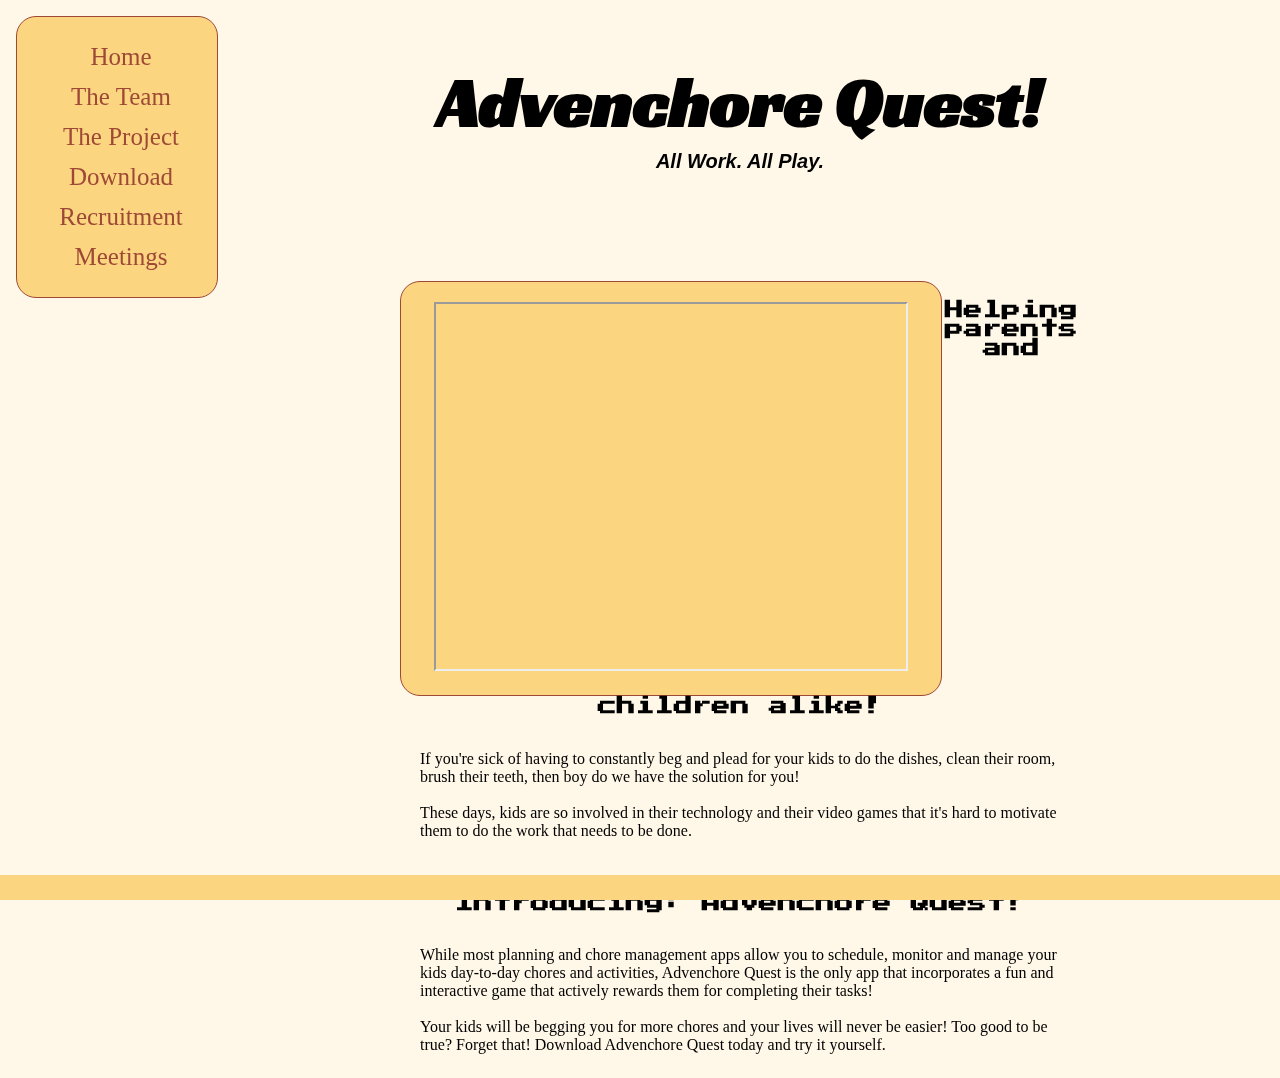
<file: index.html>
<!DOCTYPE html>
<html>
  <head>
    <meta>
    <link rel="stylesheet" href="css/styles.css">
    <link href='https://fonts.googleapis.com/css?family=Racing+Sans+One|Press+Start+2P' rel='stylesheet'>
    <title></title>
  </head>

  <header>




<div style="height:75px;">
<h2 class="maintitle">Advenchore Quest!</h2>
</div>

<div>
<h2 class="mainsub">All Work. All Play.</h2>
</div>

  </header>




  <body>
    <!-- Side navigation -->
    <div class="sidenav">
      <a href="index.html">Home</a>
      <a href="team-info.html">The Team</a>
      <a href="project-info.html">The Project</a>
      <a href="downloads.html">Download</a>
      <a href="recruitment.html">Recruitment</a>
      <a href="meetings.html">Meetings</a>
    </div>

<!-- Page content -->
<div class="main" style="position:">

<br><br><br>
    <h2 class="mainheading"></h2>
    <br>
   <!-- presentation video here -->
  <div class="cube" style="width:500px; float:left;">

    <iframe width="470" height="365"
    src="https://youtube.com/embed/KIDGr2V6ld0">
    </iframe>
  </div>
    <h3 class=mainheading style="">Helping parents and children alike!</h3>
<div style="flex-wrap: wrap; display:flex; padding-left:20px;">

  <p>
  If you're sick of having to constantly beg and plead for your kids to do the dishes, clean their room, brush their teeth, then boy do we have the solution for you! <br><br>
  These days, kids are so involved in their technology and their video games that it's hard to motivate them to do the work that needs to be done. <br><br> </p>
</div>
  <h3 class=mainheading style="">Introducing: Advenchore Quest!</h3>
  <div style="flex-wrap: wrap; display:flex; padding-left:20px;">
  <p>
   While most planning and chore management apps allow you to schedule, monitor and manage your kids day-to-day chores and activities,
  Advenchore Quest is the only app that incorporates a fun and interactive game that actively rewards them for completing their tasks! <br><br>Your kids will be begging you for more chores
  and your lives will never be easier! Too good to be true?
  Forget that! Download Advenchore Quest today and try it yourself.
  </p>
  </div>
</div>
  </body>


<div class="footer">

</div>









</html>
</file>
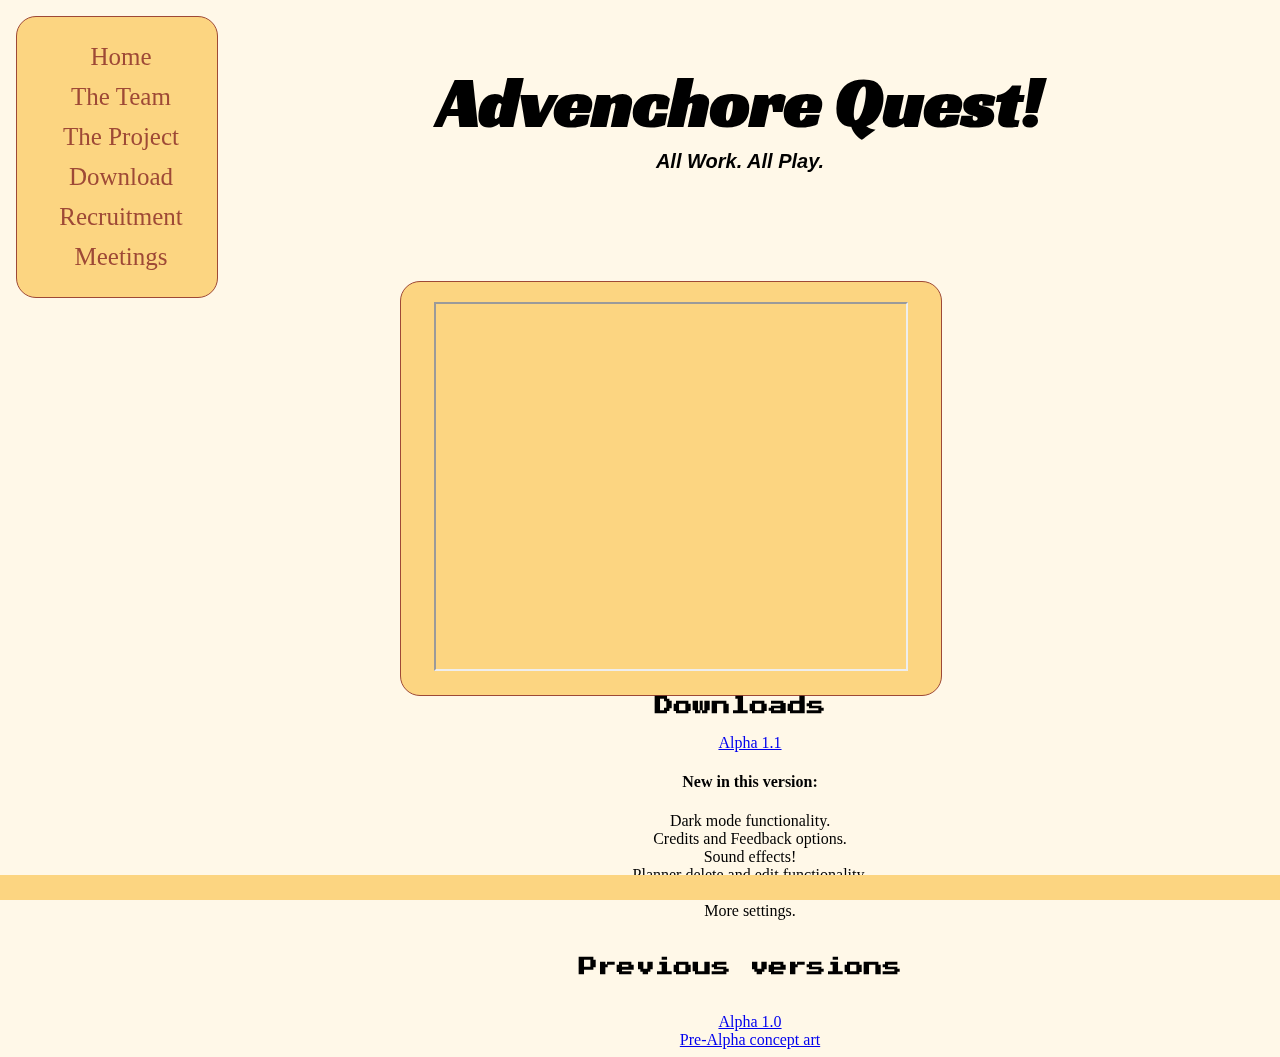
<file: downloads.html>
<!DOCTYPE html>
<html>
  <head>
    <meta>
    <link rel="stylesheet" href="css/styles.css">
    <link href='https://fonts.googleapis.com/css?family=Racing+Sans+One|Press+Start+2P' rel='stylesheet'>
    <title></title>
  </head>

  <header>




<div style="height:75px;">
<h2 class="maintitle">Advenchore Quest!</h2>
</div>

<div>
<h2 class="mainsub">All Work. All Play.</h2>
</div>

  </header>




  <body>
    <!-- Side navigation -->
<div class="sidenav">
  <a href="index.html">Home</a>
  <a href="team-info.html">The Team</a>
  <a href="project-info.html">The Project</a>
  <a href="downloads.html">Download</a>
  <a href="recruitment.html">Recruitment</a>
  <a href="meetings.html">Meetings</a>
</div>

<!-- Page content -->
<div class="main" style="position:">

<br><br><br>
    <h2 class="mainheading"></h2>
    <br>
   <!-- presentation video here -->

  <div class="cube" style="width:500px; float:left;">

    <iframe width="470" height="365"
    src="https://youtube.com/embed/I9lz24CjJjk">
    </iframe>
  </div>
    <h3 class=mainheading style="">Downloads</h3>
<div style="padding-left:20px; text-align:center;">


    <a href="Prototype-Files/A3.apk">Alpha 1.1</a>
    <h4>New in this version: </h4>
    Dark mode functionality. <br>
    Credits and Feedback options. <br>
    Sound effects! <br>
    Planner delete and edit functionality. <br>
    Adventure selection. <br>
    More settings.

</div>
<br>
<h3 class=mainheading style="">Previous versions</h3> <br>
<div style="padding-left:20px; text-align:center;">

  <a href="#">Alpha 1.0</a> <br>
  <a href="#">Pre-Alpha concept art</a>

</div>


</div>
  </body>


<div class="footer">

</div>









</html>
</file>
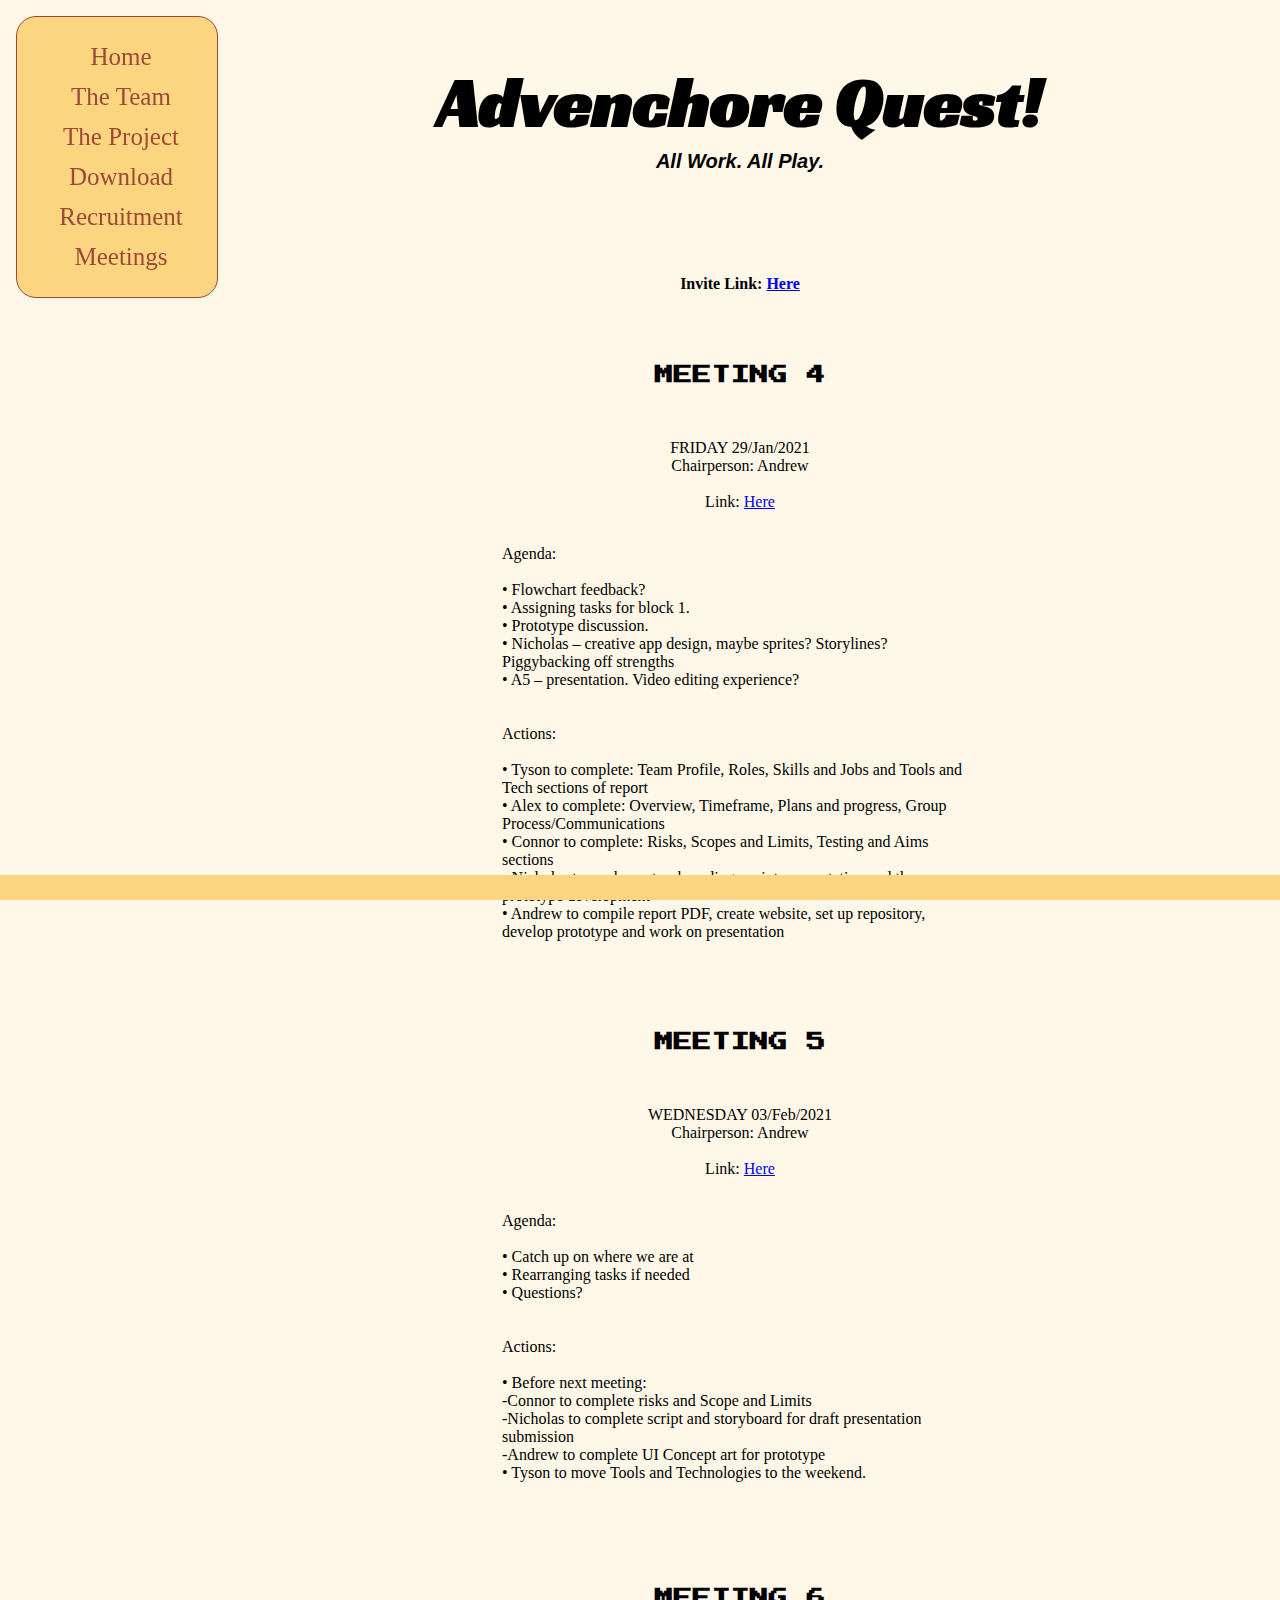
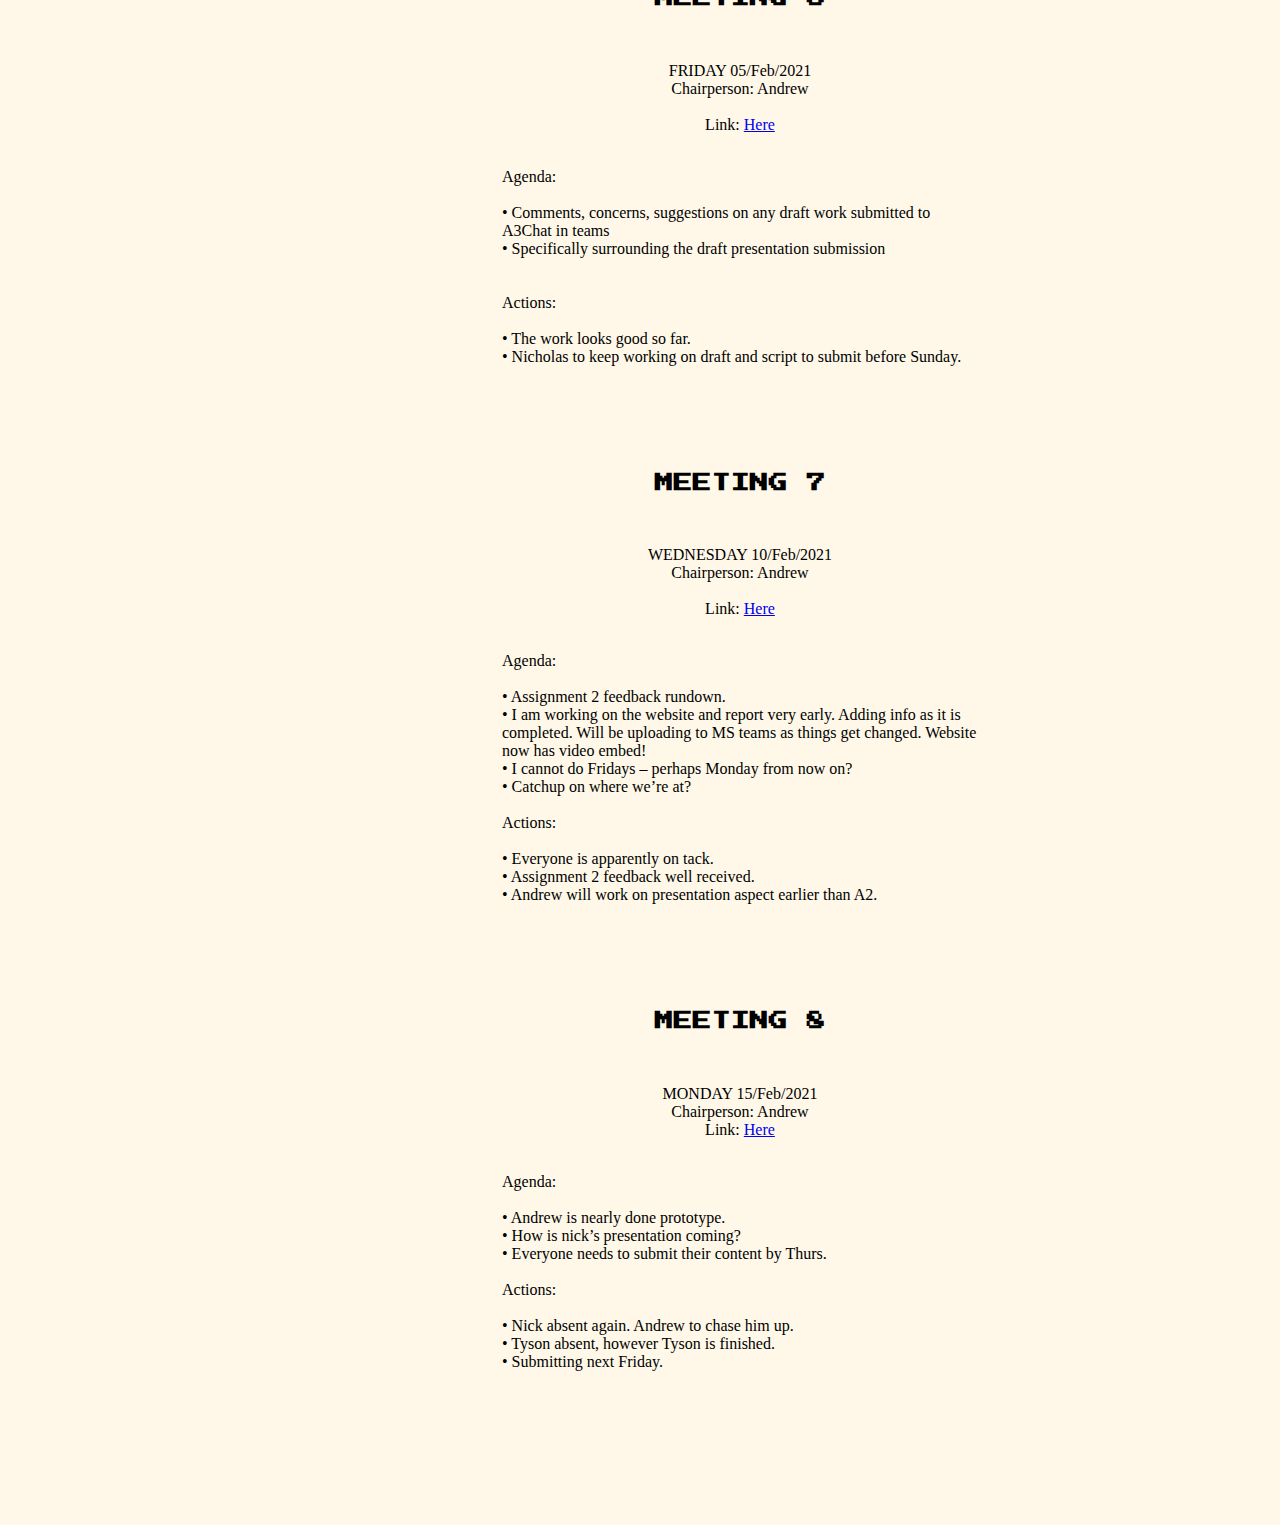
<file: meetings.html>
<!DOCTYPE html>
<html>
  <head>
    <meta>
    <link rel="stylesheet" href="css/styles.css">
    <link href='https://fonts.googleapis.com/css?family=Racing+Sans+One|Press+Start+2P' rel='stylesheet'>
    <title></title>
  </head>

  <header>




<div style="height:75px;">
<h2 class="maintitle">Advenchore Quest!</h2>
</div>

<div>
<h2 class="mainsub">All Work. All Play.</h2>
</div>

  </header>




  <body>
    <!-- Side navigation -->
    <div class="sidenav">
      <a href="index.html">Home</a>
      <a href="team-info.html">The Team</a>
      <a href="project-info.html">The Project</a>
      <a href="downloads.html">Download</a>
      <a href="recruitment.html">Recruitment</a>
      <a href="meetings.html">Meetings</a>
    </div>

<!-- Page content -->
<div class="main" style="margin:15%">

<p style="text-align:center;">

  <b>Invite Link: <a href="https://teams.microsoft.com/l/team/19%3a11daa7ceda52451cad3f0eda56792cb2%40thread.tacv2/conversations?groupId=66018a9b-57e0-4b8c-b57c-d562cc4d87c7&tenantId=d1323671-cdbe-4417-b4d4-bdb24b51316b">Here</a>
    </b> <br><br><br><br>
</p>
<h3 class="mainheading">  MEETING 4 </h3>
<br><br>


  FRIDAY 29/Jan/2021<br>
  Chairperson: Andrew<br>
<br>
  Link: <a href="https://web.microsoftstream.com/video/346c3f7d-f333-48aa-8c21-f2737a51665b">Here</a>  <br><br>
<p>
  Agenda:<br><br>
  •	Flowchart feedback?<br>
  •	Assigning tasks for block 1.<br>
  •	Prototype discussion.<br>
  •	Nicholas – creative app design, maybe sprites? Storylines? Piggybacking off strengths<br>
  •	A5 – presentation. Video editing experience?<br>
<br><br>
  Actions:<br><br>
  •	Tyson to complete: Team Profile, Roles, Skills and Jobs and Tools and Tech sections of report<br>
  •	Alex to complete: Overview, Timeframe, Plans and progress, Group Process/Communications<br>
  •	Connor to complete: Risks, Scopes and Limits, Testing and Aims sections<br>
  •	Nicholas to work on storyboarding, script, presentation and the prototype development<br>
  •	Andrew to compile report PDF, create website, set up repository, develop prototype and work on presentation<br>

<br><br>

<br><br>
</p>

<h3 class="mainheading">  MEETING 5 </h3>
<br><br>
  WEDNESDAY 03/Feb/2021<br>
  Chairperson: Andrew<br>
<br>
  Link: <a href="https://web.microsoftstream.com/video/08eab438-9b3b-4bb5-abd6-bac24ea1be3f">Here</a>  <br><br>
<p>
  Agenda:<br><br>
  •	Catch up on where we are at<br>
  •	Rearranging tasks if needed<br>
  •	Questions?<br>
<br><br>
  Actions:<br><br>
  •	Before next meeting:<br>
  -Connor to complete risks and Scope and Limits<br>
  -Nicholas to complete script and storyboard for draft presentation submission<br>
  -Andrew to complete UI Concept art for prototype<br>
  •	Tyson to move Tools and Technologies to the weekend.<br>

</p>


<br><br><br><br>








<h3 class="mainheading">  MEETING 6 </h3>
<br><br>
  FRIDAY 05/Feb/2021<br>
  Chairperson: Andrew<br>
<br>
  Link: <a href="https://web.microsoftstream.com/video/8066898c-3ace-43e0-ae64-7907b6d313b6">Here</a>  <br><br>
<p>
  Agenda:<br><br>
  •	Comments, concerns, suggestions on any draft work submitted to A3Chat in teams<br>
  •	Specifically surrounding the draft presentation submission<br>
  <br><br>
  Actions:<br><br>
  •	The work looks good so far.<br>
  •	Nicholas to keep working on draft and script to submit before Sunday.<br>


</p>




<br><br><br><br>









<h3 class="mainheading">  MEETING 7 </h3>
<br><br>
  WEDNESDAY 10/Feb/2021<br>
  Chairperson: Andrew<br>
<br>
  Link: <a href="https://web.microsoftstream.com/video/4f6025ef-26fb-4da7-824a-947053c3f63d">Here</a> <br><br>

<p>
  Agenda:<br><br>
  •	Assignment 2 feedback rundown.<br>
  •	I am working on the website and report very early. Adding info as it is completed. Will be uploading to MS teams as things get changed. Website now has video embed!<br>
  •	I cannot do Fridays – perhaps Monday from now on?<br>
  •	Catchup on where we’re at?<br><br>
  Actions:<br><br>
  •	Everyone is apparently on tack.<br>
  •	Assignment 2 feedback well received.<br>
  •	Andrew will work on presentation aspect earlier than A2.<br>

</p>
<br><br><br><br>



<h3 class="mainheading">  MEETING 8 </h3>
 <br><br>
  MONDAY 15/Feb/2021<br>
  Chairperson: Andrew<br>
  Link: <a href="https://web.microsoftstream.com/video/3e1f046c-b7d9-4a63-a697-3608bf4229b1">Here</a> <br><br>
<p>
  Agenda:<br><br>
  •	Andrew is nearly done prototype.<br>
  •	How is nick’s presentation coming?<br>
  •	Everyone needs to submit their content by Thurs.<br><br>
  Actions:<br><br>
  •	Nick absent again. Andrew to chase him up.<br>
  •	Tyson absent, however Tyson is finished.<br>
  •	Submitting next Friday.<br>
</p>
<br><br>
</p>
</div>
  </body>


<div class="footer">

</div>









</html>
</file>
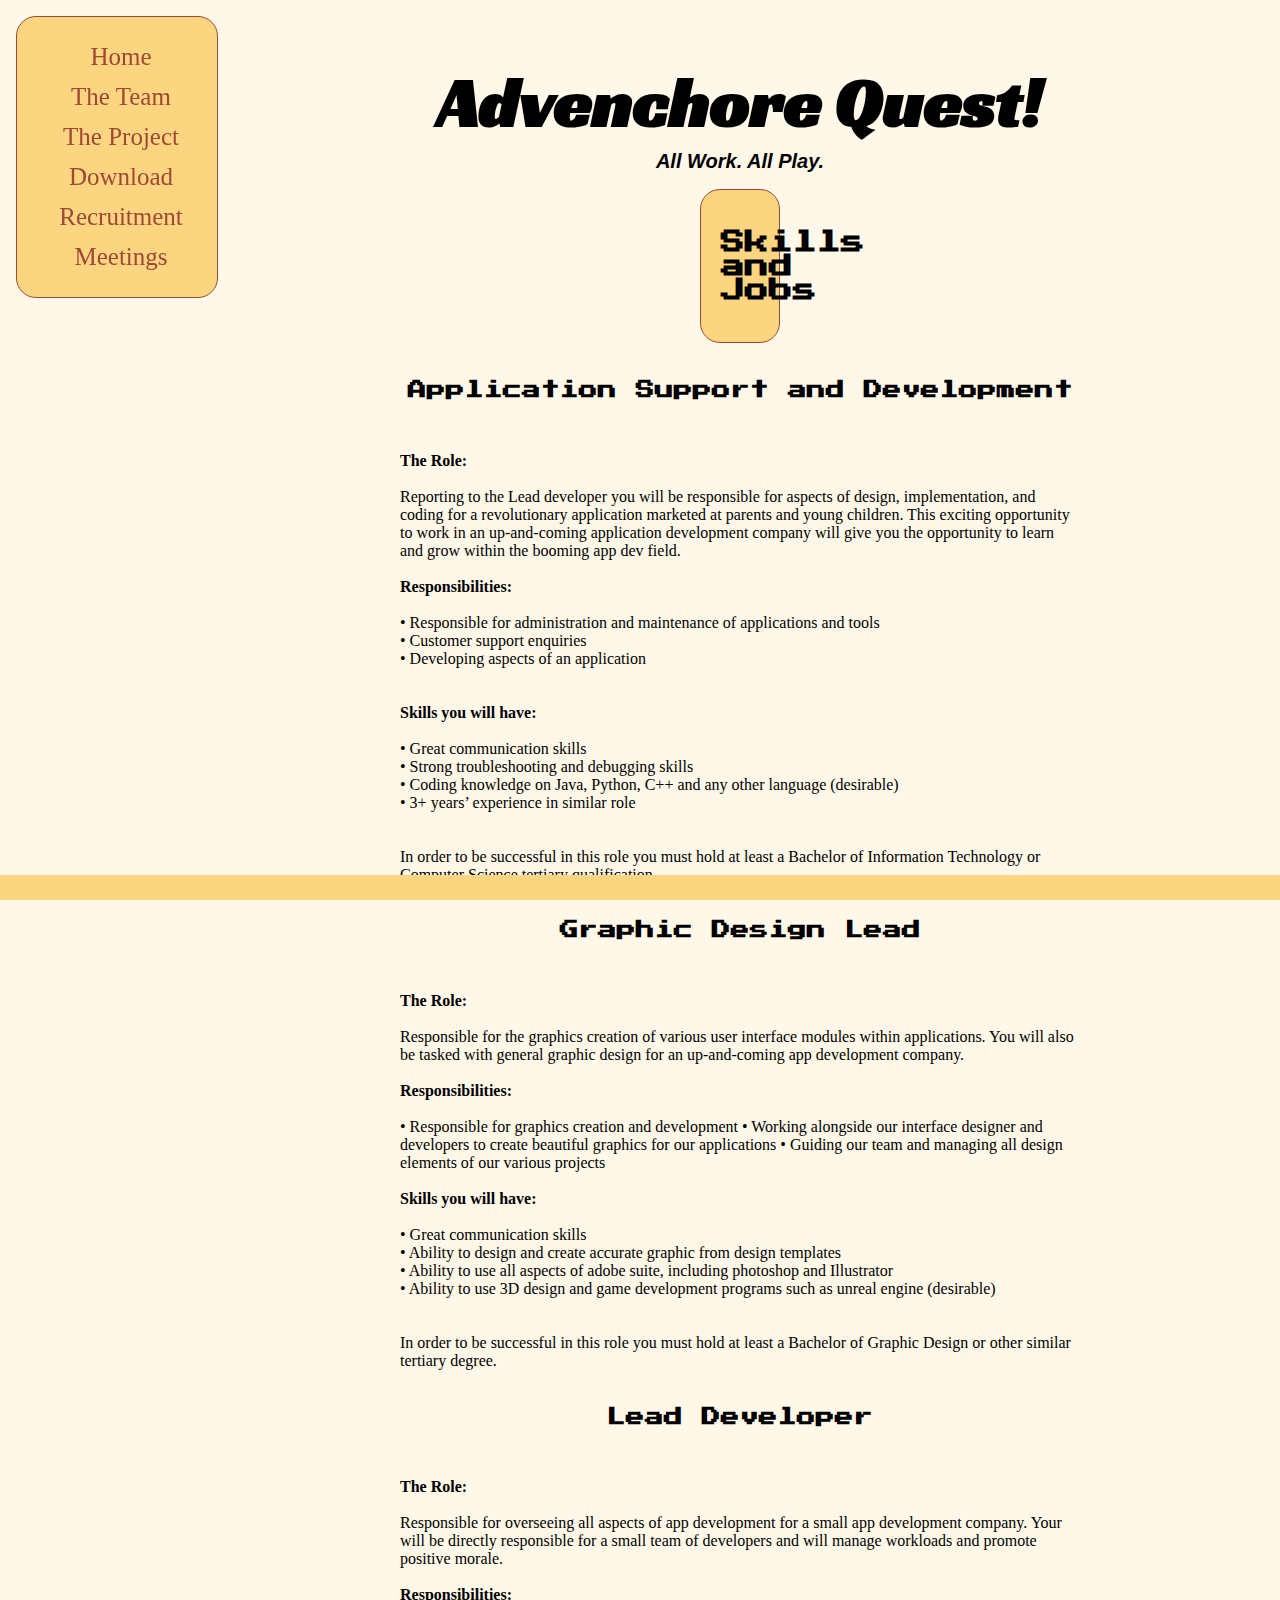
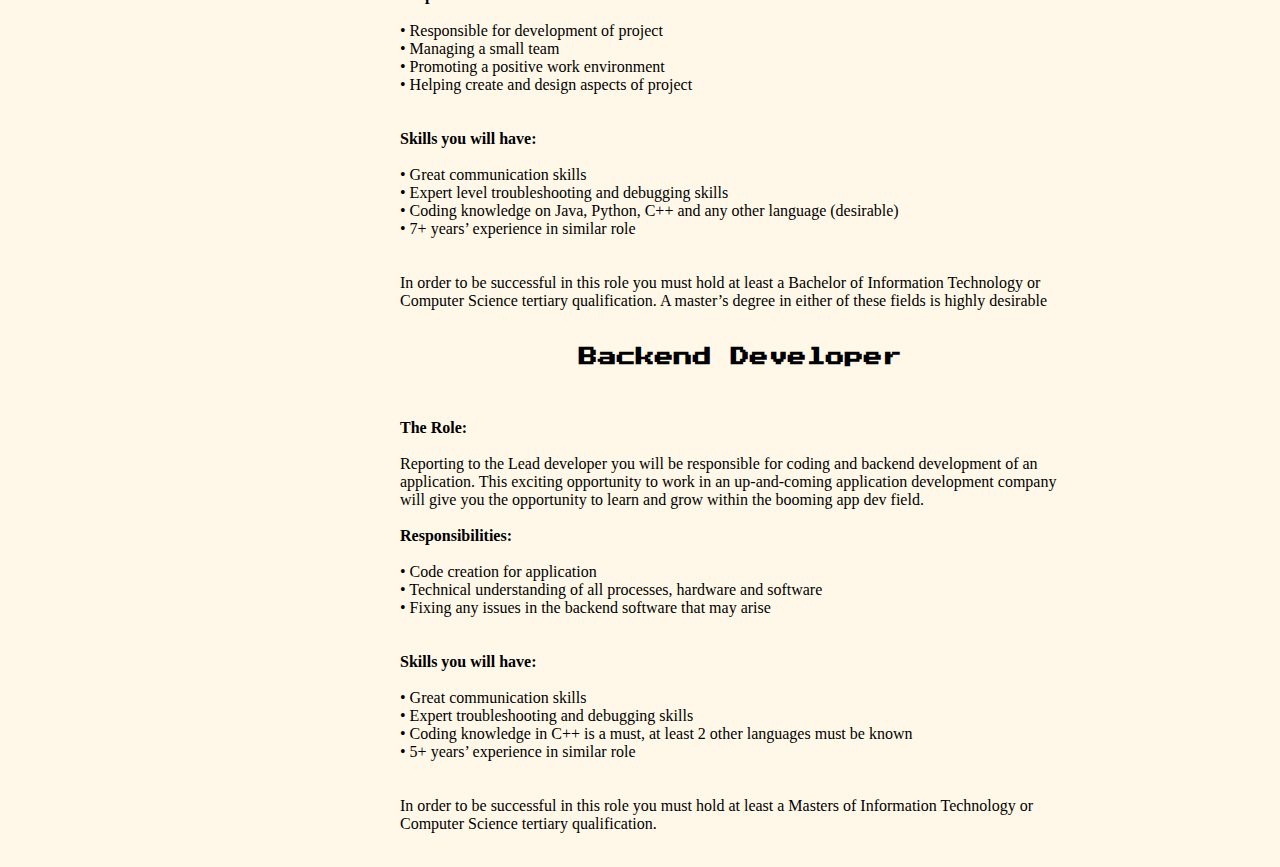
<file: recruitment.html>
<!DOCTYPE html>
<html>
  <head>
    <meta>
    <link rel="stylesheet" href="css/styles.css">
    <link href='https://fonts.googleapis.com/css?family=Racing+Sans+One|Press+Start+2P' rel='stylesheet'>
    <title></title>
  </head>

  <header>




<div style="height:75px;">
<h2 class="maintitle">Advenchore Quest!</h2>
</div>

<div>
<h2 class="mainsub">All Work. All Play.</h2>
</div>

  </header>




  <body>
    <!-- Side navigation -->
    <div class="sidenav">
      <a href="index.html">Home</a>
      <a href="team-info.html">The Team</a>
      <a href="project-info.html">The Project</a>
      <a href="downloads.html">Download</a>
      <a href="recruitment.html">Recruitment</a>
      <a href="meetings.html">Meetings</a>
    </div>

<!-- Page content -->
<div class="main" style="position:">

  <div class="cube" style="width:inherit; height:inherit; margin-left:300px; margin-right:300px;">


    <h2 class="mainheading">Skills and Jobs</h2>
  </div>
  <br>
  <h3 class=mainheading style="">Application Support and Development</h3> <br>

  <p>
  <b>The Role: </b> <br><br>
  Reporting to the Lead developer you will be responsible for aspects of design, implementation, and coding for a
  revolutionary application marketed at parents and young children. This exciting opportunity to work in an up-and-coming application development
  company will give you the opportunity to learn and grow within the booming app dev field. <br><br>

  <b>Responsibilities: </b> <br><br>
  •	Responsible for administration and maintenance of applications and tools <br>
  •	Customer support enquiries <br>
  •	Developing aspects of an application <br>
  <br><br>
  <b>Skills you will have: </b> <br><br>
  •	Great communication skills <br>
  •	Strong troubleshooting and debugging skills <br>
  •	Coding knowledge on Java, Python, C++ and any other language (desirable) <br>
  •	3+ years’ experience in similar role <br>
  <br><br>
  In order to be successful in this role you must hold at least a Bachelor of Information Technology or Computer Science tertiary qualification.
  <br><br>
  </p>
  <h3 class=mainheading style="">Graphic Design Lead</h3> <br>
  <p>



  <b>The Role: </b> <br><br>

  Responsible for the graphics creation of various user interface modules within applications. You will also be tasked with general graphic design for an up-and-coming app development company.
  <br><br>
  <b>Responsibilities: </b> <br><br>
  •	Responsible for graphics creation and development
  •	Working alongside our interface designer and developers to create beautiful graphics for our applications
  •	Guiding our team and managing all design elements of our various projects

  <br><br>
  <b>Skills you will have: </b> <br><br>
  •	Great communication skills <br>
  •	Ability to design and create accurate graphic from design templates <br>
  •	Ability to use all aspects of adobe suite, including photoshop and Illustrator <br>
  •	Ability to use 3D design and game development programs such as unreal engine (desirable) <br>

  <br><br>
  In order to be successful in this role you must hold at least a Bachelor of Graphic Design or other similar tertiary degree.
  <br><br>
  </p>

  <h3 class=mainheading style="">Lead Developer</h3> <br>
  <p>



  <b>The Role: </b> <br><br>
   Responsible for overseeing all aspects of app development for a small app development company. Your will be directly responsible for a small team of developers and will manage workloads and promote positive morale.
  <br><br>
  <b>Responsibilities: </b> <br><br>
  •	Responsible for development of project<br>
  •	Managing a small team<br>
  •	Promoting a positive work environment<br>
  •	Helping create and design aspects of project<br>
  <br><br>
  <b>Skills you will have: </b> <br><br>
  •	Great communication skills<br>
  •	Expert level troubleshooting and debugging skills<br>
  •	Coding knowledge on Java, Python, C++ and any other language (desirable)<br>
  •	7+ years’ experience in similar role<br>
  <br><br>

  In order to be successful in this role you must hold at least a Bachelor of Information Technology or Computer Science tertiary qualification. A master’s degree in either of these fields is highly desirable

  <br><br>

  </p>
  <h3 class=mainheading style="">Backend Developer</h3> <br>

  <p>


  <b>The Role: </b> <br><br>
  Reporting to the Lead developer you will be responsible for coding and backend development of an application. This exciting opportunity to work in an
  up-and-coming application development company will give you the opportunity to learn and grow within the booming app dev field.
  <br><br>

  <b>Responsibilities: </b> <br><br>
  •	Code creation for application <br>
  •	Technical understanding of all processes, hardware and software <br>
  •	Fixing any issues in the backend software that may arise <br>
  <br><br>
  <b>Skills you will have: </b> <br><br>
  •	Great communication skills<br>
  •	Expert troubleshooting and debugging skills<br>
  •	Coding knowledge in C++ is a must, at least 2 other languages must be known<br>
  •	5+ years’ experience in similar role<br>
  <br><br>
  In order to be successful in this role you must hold at least a Masters of Information Technology or Computer Science tertiary qualification.
  <br><br>
  </p>


</div>
  </body>


<div class="footer">

</div>









</html>
</file>
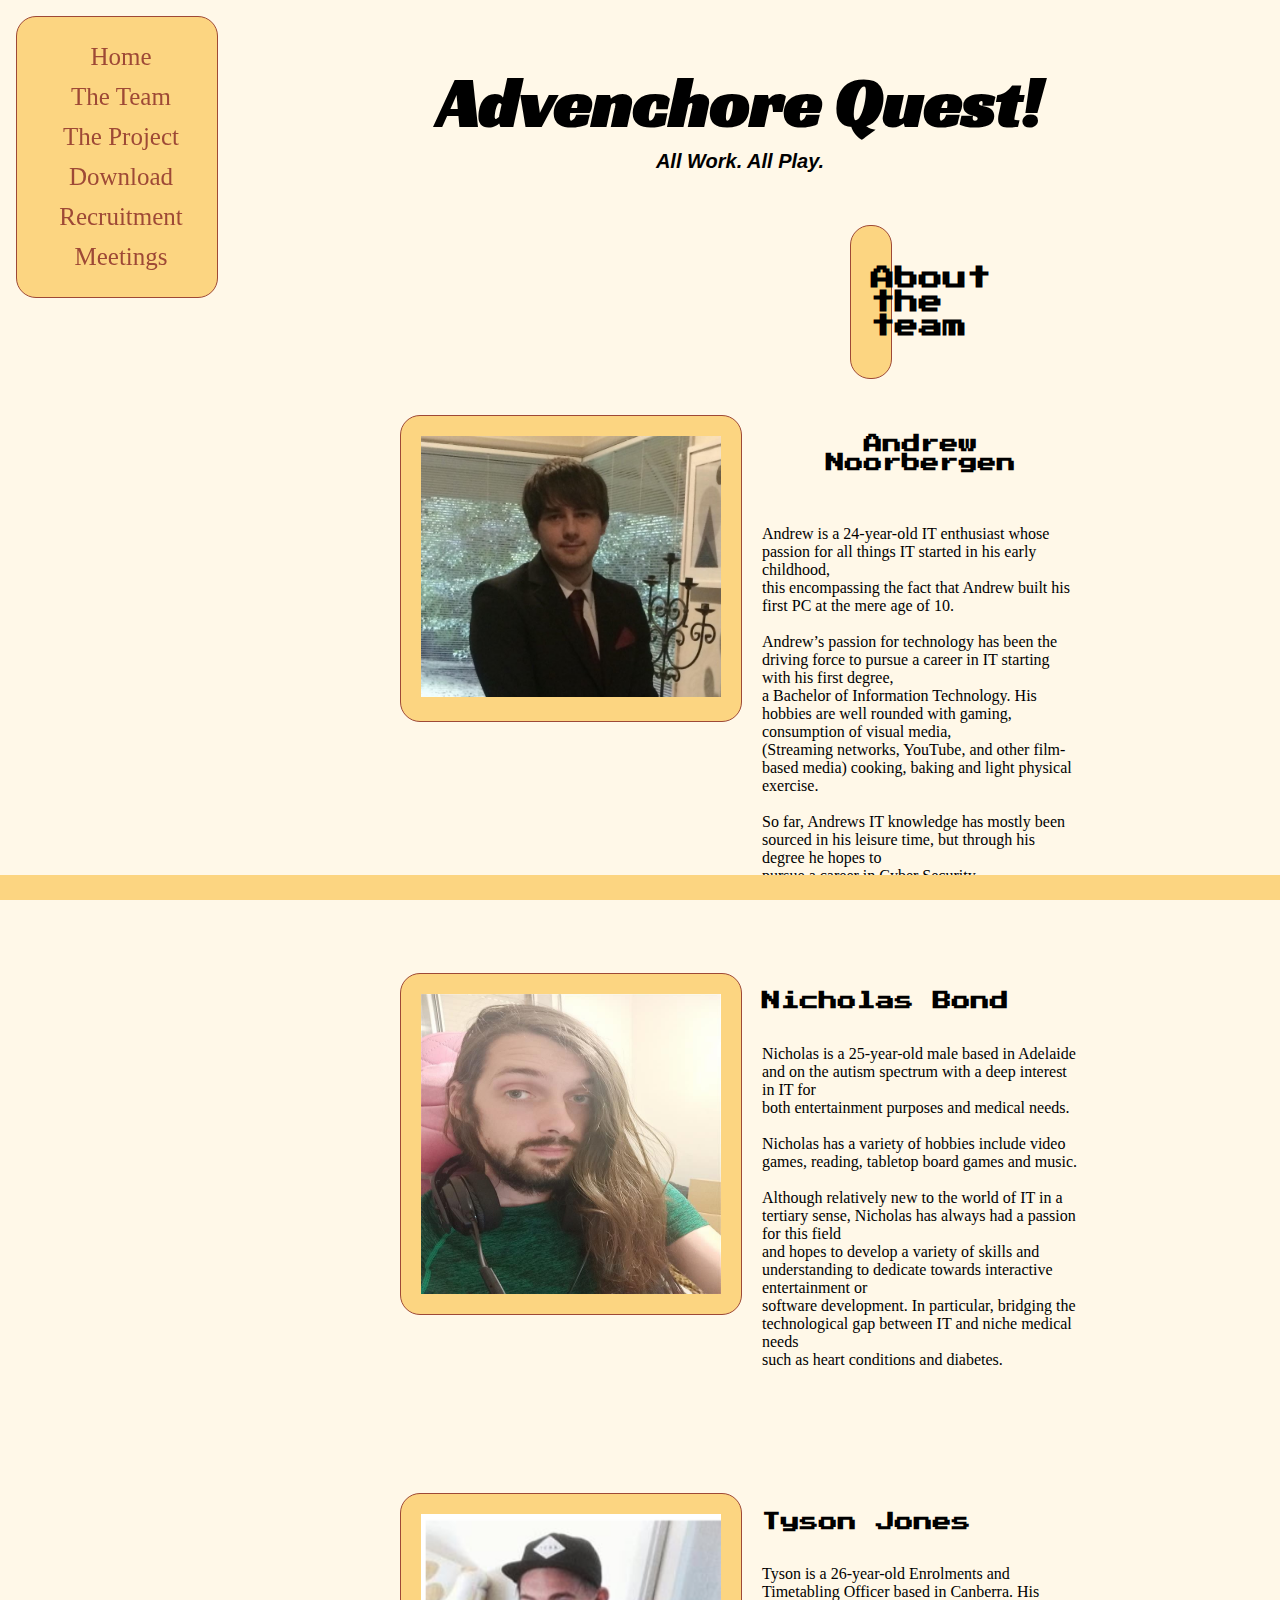
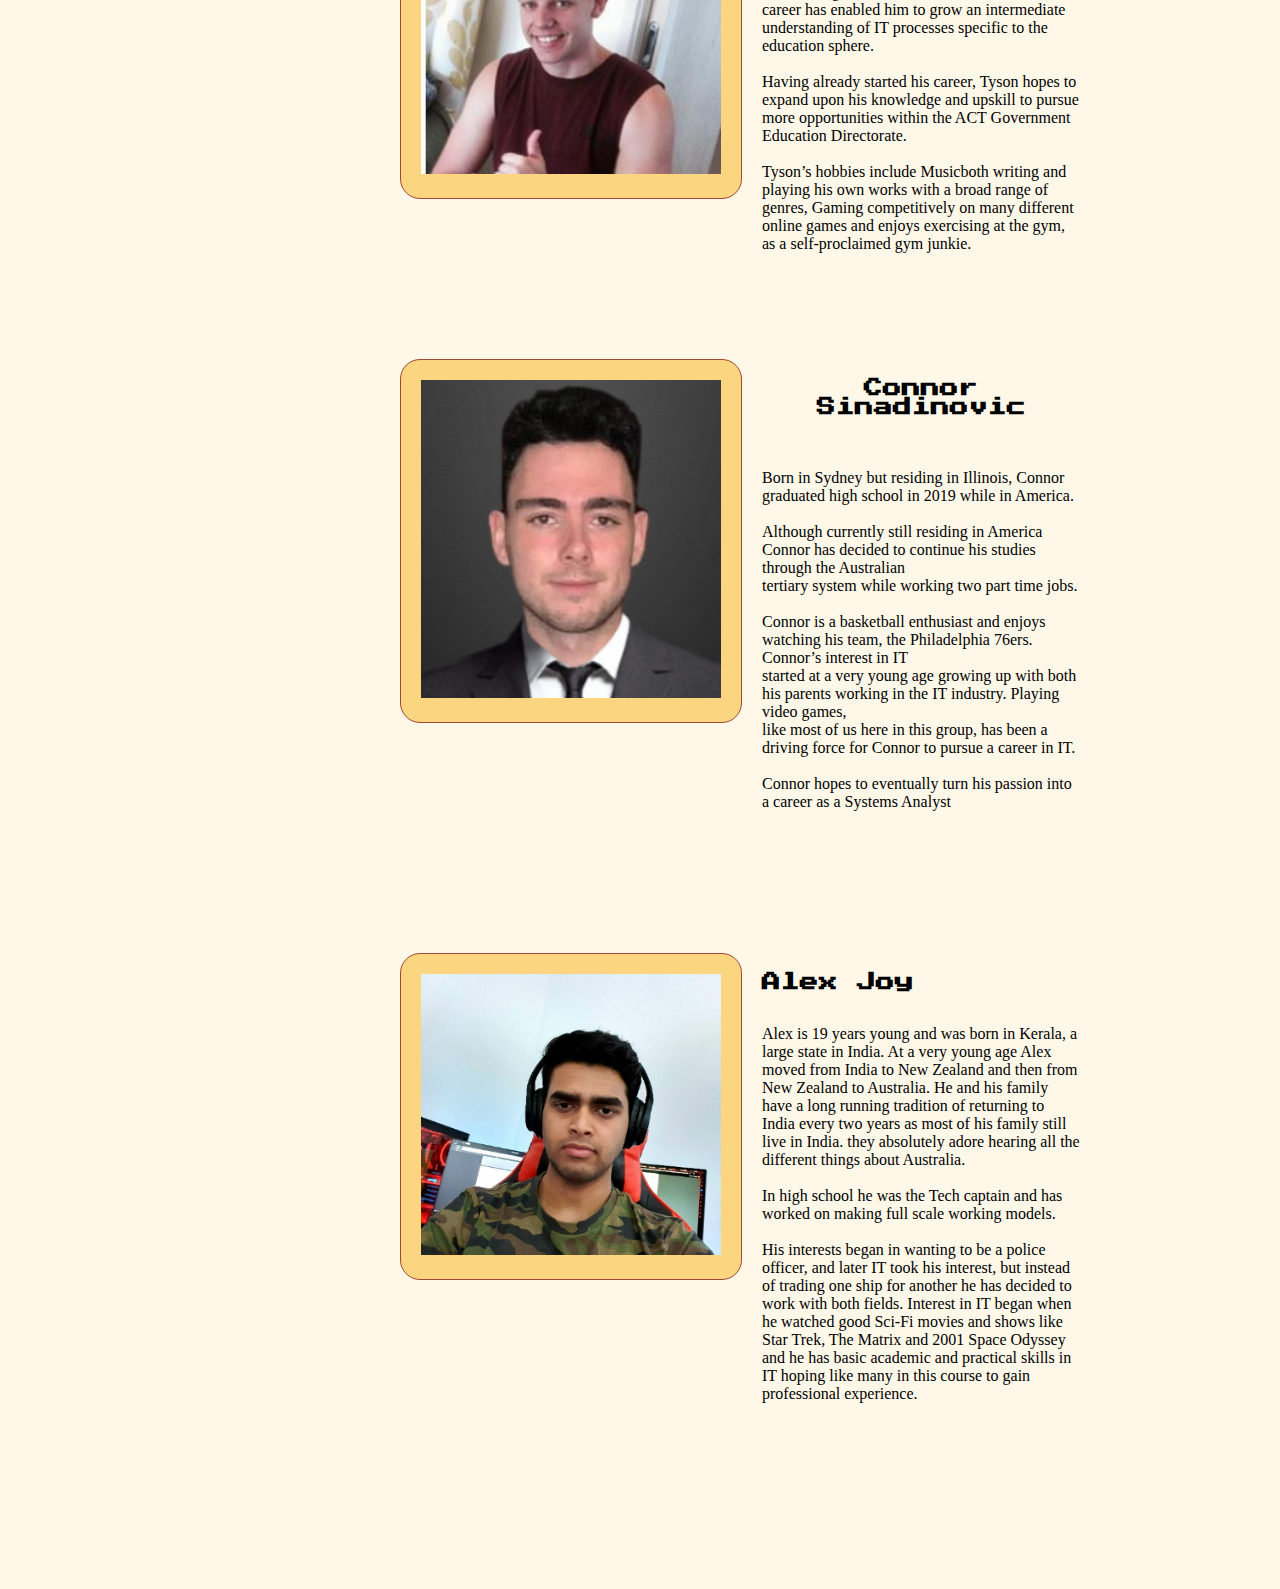
<file: team-info.html>
<!DOCTYPE html>
<html>
  <head>
    <meta>
    <link rel="stylesheet" href="css/styles.css">
    <link href='https://fonts.googleapis.com/css?family=Racing+Sans+One|Press+Start+2P' rel='stylesheet'>
    <title></title>
  </head>

  <header>




<div style="height:75px;">
<h2 class="maintitle">Advenchore Quest!</h2>
</div>

<div>
<h2 class="mainsub">All Work. All Play.</h2>
</div>

  </header>




  <body>
    <!-- Side navigation -->
    <div class="sidenav">
      <a href="index.html">Home</a>
      <a href="team-info.html">The Team</a>
      <a href="project-info.html">The Project</a>
      <a href="downloads.html">Download</a>
      <a href="recruitment.html">Recruitment</a>
      <a href="meetings.html">Meetings</a>
    </div>

<!-- Page content -->
<div class="main" style="">

<br><br>
<div class="cube" style="width:inherit; height:inherit; margin-left:450px; margin-right:450px;">


    <h2 class="mainheading">About the team</h2>
  </div>
  <br>
  <br>

  <div class="cube" style="width:300px; float:left;">
<img src="images/andrew.jpg" alt="Andrew Photo" class="headshot" style="padding-right:100px;">
  </div>
<div style="flex-wrap: wrap; display:flex; padding-left:20px;">
  <h3 class=mainheading style="">Andrew Noorbergen</h3> <br>
  <p>
    Andrew is a 24-year-old IT enthusiast whose passion for all things IT started in his early childhood, <br> this encompassing the fact that Andrew built his first PC at the mere age of 10. <br><br>
  Andrew’s passion for technology has been the driving force to pursue a career in IT starting with his first degree, <br> a Bachelor of Information Technology. His hobbies are well rounded with gaming,
  consumption of visual media, <br> (Streaming networks, YouTube, and other film-based media) cooking, baking and light physical exercise. <br><br>
  So far, Andrews IT knowledge has mostly been sourced in his leisure time, but through his degree he hopes to <br>pursue a career in Cyber Security.
<br><br>
  </p>
</div>
<br><br>
<br>
<div class="cube" style="width:300px; height: 300px;float:left;">
<img src="images/nicholas.jpg" alt="Nick Photo" class="headshot" style="padding-right:100px;">
</div>
<div style="flex-wrap: wrap; display:flex; padding-left:20px;">
<h3 class=mainheading style="">Nicholas Bond</h3> <br>
  <p>
    Nicholas is a 25-year-old male based in Adelaide and on the autism spectrum with a deep interest in IT for <br>both entertainment purposes and medical needs. <br><br>
    Nicholas has a variety of hobbies include video games, reading, tabletop board games and music. <br><br>
    Although relatively new to the world of IT in a tertiary sense, Nicholas has always had a passion for this field <br>and hopes to develop a variety of skills and
    understanding to dedicate towards interactive entertainment or <br>software development. In particular, bridging the technological gap between IT and niche medical needs <br>such as heart conditions and diabetes.

  </p>
</div>
<br><br><br><br>
<br><br>
<div class="cube" style="width:300px; float:left;">
<img src="images/tyson.png" alt="Tyson Photo" class="headshot" style="padding-right:100px;">
</div>
<div style="flex-wrap: wrap; display:flex; padding-left:20px;">
<h3 class=mainheading style="">Tyson Jones</h3> <br>
<p>
Tyson is a 26-year-old Enrolments and Timetabling Officer based in Canberra. His career has enabled him to grow an intermediate understanding of IT processes specific to the education sphere. <br><br>
Having already started his career, Tyson hopes to expand upon his knowledge and upskill to pursue more opportunities within the ACT Government Education Directorate. <br><br>
Tyson’s hobbies include Musicboth writing and playing his own works with a broad range of genres, Gaming competitively on many different online games and enjoys exercising at the gym, as a self-proclaimed gym junkie.
<br><br>
</p>
</div>
<br><br>
<br><br>
<div class="cube" style="width:300px; float:left;">
<img src="images/connor.png" alt="Connor Photo" class="headshot" style="padding-right:100px;">
</div>
<div style="flex-wrap: wrap; display:flex; padding-left:20px;">
<h3 class=mainheading style="">Connor Sinadinovic</h3> <br>
<p>
  Born in Sydney but residing in Illinois, Connor graduated high school in 2019 while in America. <br><br>Although currently still residing in America Connor has decided to continue his studies through
  the Australian <br>tertiary system while working two part time jobs. <br><br>
  Connor is a basketball enthusiast and enjoys watching his team, the Philadelphia 76ers. Connor’s interest in IT <br>started at a very young age growing up with both his parents working in the IT industry.
  Playing video games, <br>like most of us here in this group, has been a driving force for Connor to pursue a career in IT. <br><br>Connor hopes to eventually turn his passion into a career as a Systems Analyst
<br><br>
</p>
</div>

<br><br>
<br><br><br><br>
<div class="cube" style="width:300px; float:left;">
<img src="images/alex.png" alt="Alex Photo" class="headshot" style="padding-right:100px;">
</div>
<div style="flex-wrap: wrap; display:flex; padding-left:20px;">
<h3 class=mainheading style="">Alex Joy</h3> <br>
<p>
  Alex is 19 years young and was born in Kerala, a large state in India. At a very young age Alex moved from India to New Zealand and then from New Zealand to Australia.
   He and his family have a long running tradition of returning to India every two years as most of his family still live in India. they absolutely adore hearing all the different things about Australia. <br><br>
In high school he was the Tech captain and has worked on making full scale working models. <br><br>His interests began in wanting to be a police officer, and later IT took his interest,
but instead of trading one ship for another he has decided to work with both fields. Interest in IT began when he watched good Sci-Fi movies and shows like Star Trek,
The Matrix and 2001 Space Odyssey and he has basic academic and practical skills in IT hoping like many in this course to gain professional experience.

<br><br>
</p>
</div>
<br><br><br><br><br><br><br><br>
</div>
  </body>


<div class="footer">

</div>









</html>
</file>
<file: css/styles.css>
.headshot {width: inherit; height: inherit;}

.footer{position: fixed;
  bottom: 0;
  left: 0;
  background-color: #fcd581;
  width: 100%;
  height: 25px;
  }
header{text-align: center;}
.maintitle {font-size: 70px; font-family: 'Racing Sans One';}
.mainsub {font-style: italic; font-size: 20px; font-family:sans-serif;}
.mainheading {font-family: 'Press Start 2P'; text-align:center; float:center;}
body {background-color: #FFF8E8; margin-left:400px; margin-right: 200px}
h2 {text-align:center; font-family: sans-serif;}
h1 {text-align:center;}
h3 {text-align:center;}
h4 {text-align:center;}

.links {font-size: 20px;}

p {text-align: left;}
div {text-align: center;}


.cube {

  float: inherit;
  padding: 20px;
  border-style: solid;
  border-color: #9e4936;
  border-radius: 20px;
  border-width: thin;
  background-color: #fcd581;

}

/* The sidebar menu */
.sidenav {

  width: 200px; /* Set the width of the sidebar */
  position: fixed; /* Fixed Sidebar (stay in place on scroll) */
  z-index: 1; /* Stay on top */
  top: 16px; /* Stay at the top */
  left: 16px;
  background-color: #fcd581;
  overflow-x: hidden; /* Disable horizontal scroll */
  padding-top: 20px;
  padding-bottom: 20px;
  border-style: solid;
  border-color: #9e4936;
  border-radius: 20px;
  border-width: thin;

}
.sidenav a {
  padding: 6px 8px 6px 16px;
  text-decoration: none;
  font-size: 25px;
  color:#9e4936;
  display: block;
}

.sidenav a:hover {
  color: #f1f1f1;
}
</file>
